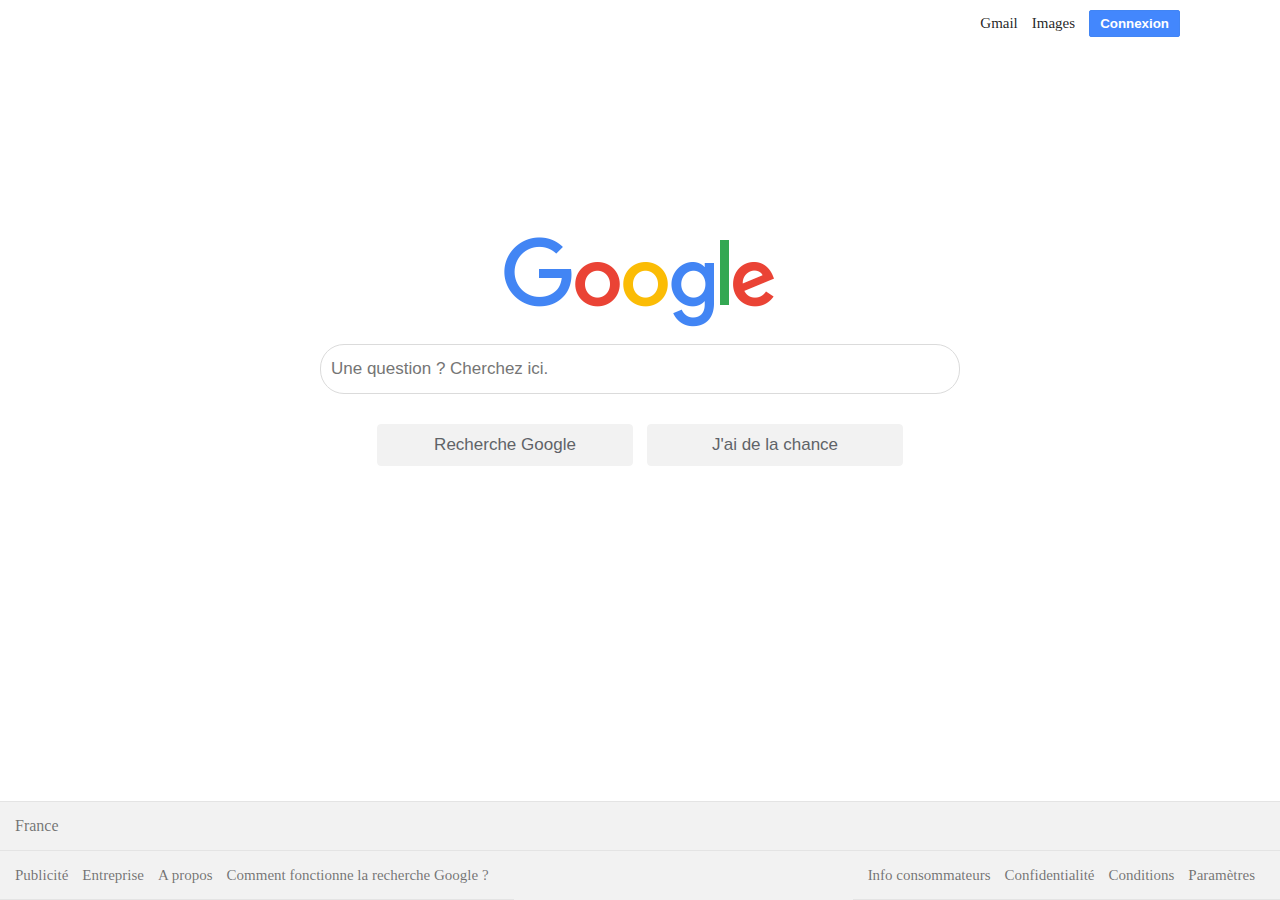
<file: index.html>
<link rel="stylesheet" type="text/css" href="google.css" media="screen"/>

<header>
    <a class ="text-header" href="">Gmail</a>
    <a class ="text-header" href="">Images</a>
    <button id ="connect" href="">Connexion</button>
</header>

<body>

<div class="full-search">
    <div id="image"><img src="Googlelogo.png"/></div>
    
<form class="bla">
    <div id="search-body"><input type="text" placeholder="Une question ? Cherchez ici." name="search"></div>
    <div>
    <button type="submit">Recherche Google</button>
    <button type="submit">J'ai de la chance</button>
    </div>
</form>
</div>

</body>

<footer>

<div id="pays">France</div>

<div class="gauche">
    <a href="">Publicité</a>
    <a href="">Entreprise</a>
    <a href="">A propos</a>
    <a href="">Comment fonctionne la recherche Google ?</a>
</div>

<div class="droite">
    <a href="">Info consommateurs</a>
    <a href="">Confidentialité</a>
    <a href="">Conditions</a>
    <a href="">Paramètres</a>
</div>
</footer>
</file>
<file: google.css>
header {
    display: block;
    margin-top: 10px ;
    text-align: right;
}

.text-header:link, .text-header:visited {
    text-decoration: none;
    margin: 25px 10px 0 0;
    color: rgba(0,0,0,0.87);
    font-size: 15px;
}

#connect {
    background: #4387fd;
    color: #fff;
    border: 1px solid #4285f4;
    border-radius : 2px;
    margin-right: 100px;
    padding: 5px 10px 5px 10px;
    font-weight: bold;
}

#text-header {
    color: rgba(0,0,0,0.87);
    margin: 10px 10px 0 0;
}

body {
    display: table;
    width: 100%;
    margin: 0;
    padding: 0;
}

.full-search {

    margin-top: 200px;
    position: relative;
    text-align: center;
}
#search-body {
    display: block;

}

form.bla input[type=text] {
    margin: 15px 0 15px 0;
    padding: 10px;
    font-size: 17px;
    height : 50px;
    width: 50%;
    max-width: 650px;
    border-radius: 24px;
    border: 1px solid #dbdbdb ;
}

form.bla button {
    margin: 15px 5px 0 5px;
    width: 20%;
    padding: 10px;
    background: #f2f2f2;
    border: 1px solid #f2f2f2;
    color: #5F6368;    
    font-size: 17px;
    border-radius: 4px;
    cursor: pointer;
}

footer {
    position: absolute;
    right: 0;
    bottom: 0;
    left: 0;
    display: table-row;
    color: rgba(0,0,0,.54);
    background: #f2f2f2;
}

#pays {
    display: block;
    border-top : 1px solid #e4e4e4;
    border-bottom : 1px solid #e4e4e4;
    padding: 15px;
}

.gauche {
    display: block;
    float: left;
    border-bottom : 1px solid #e4e4e4;
    padding: 15px;
}

.droite {
    display: block;
    float : right;
    border-bottom : 1px solid #e4e4e4;
    padding: 15px;

}

a:link , a:visited {
    text-decoration: none;
    margin: 25px 10px 0 0;
    color:rgba(0,0,0,.54);
    font-size: 15px;
}
</file>
